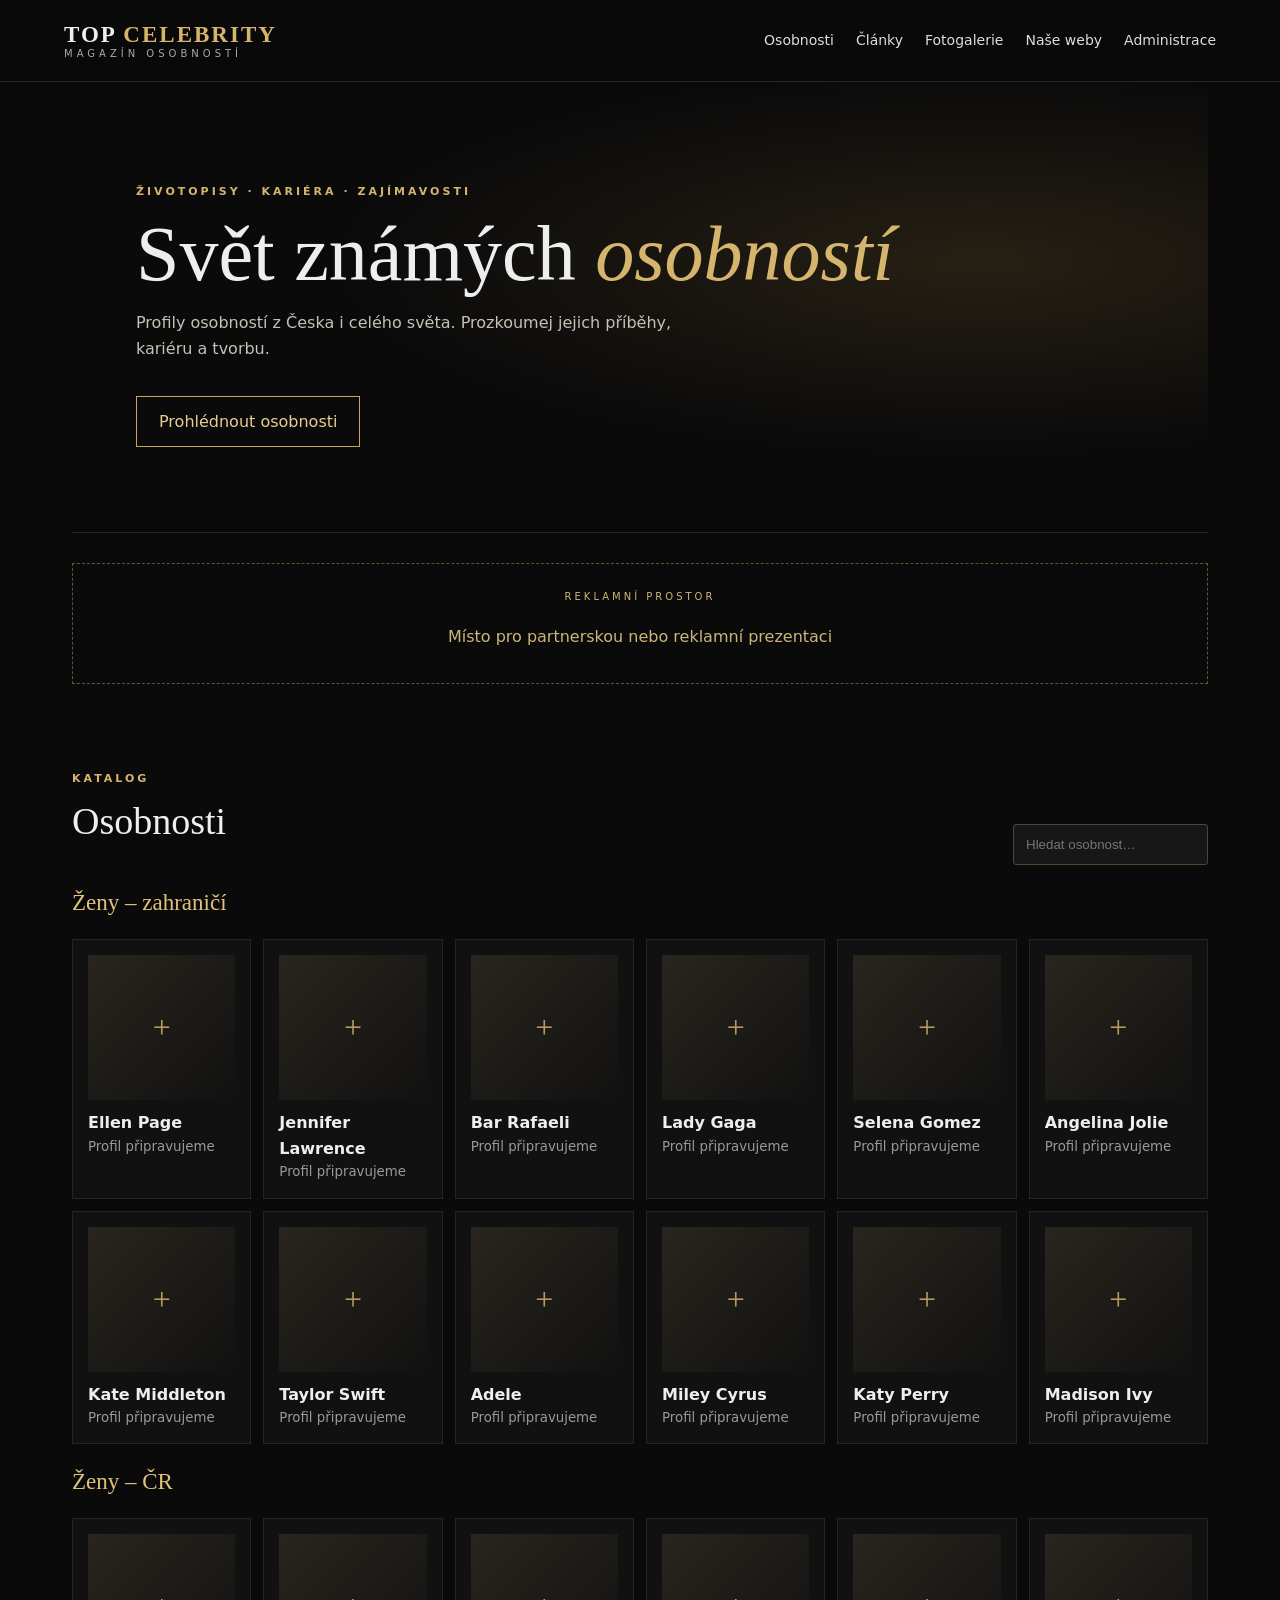
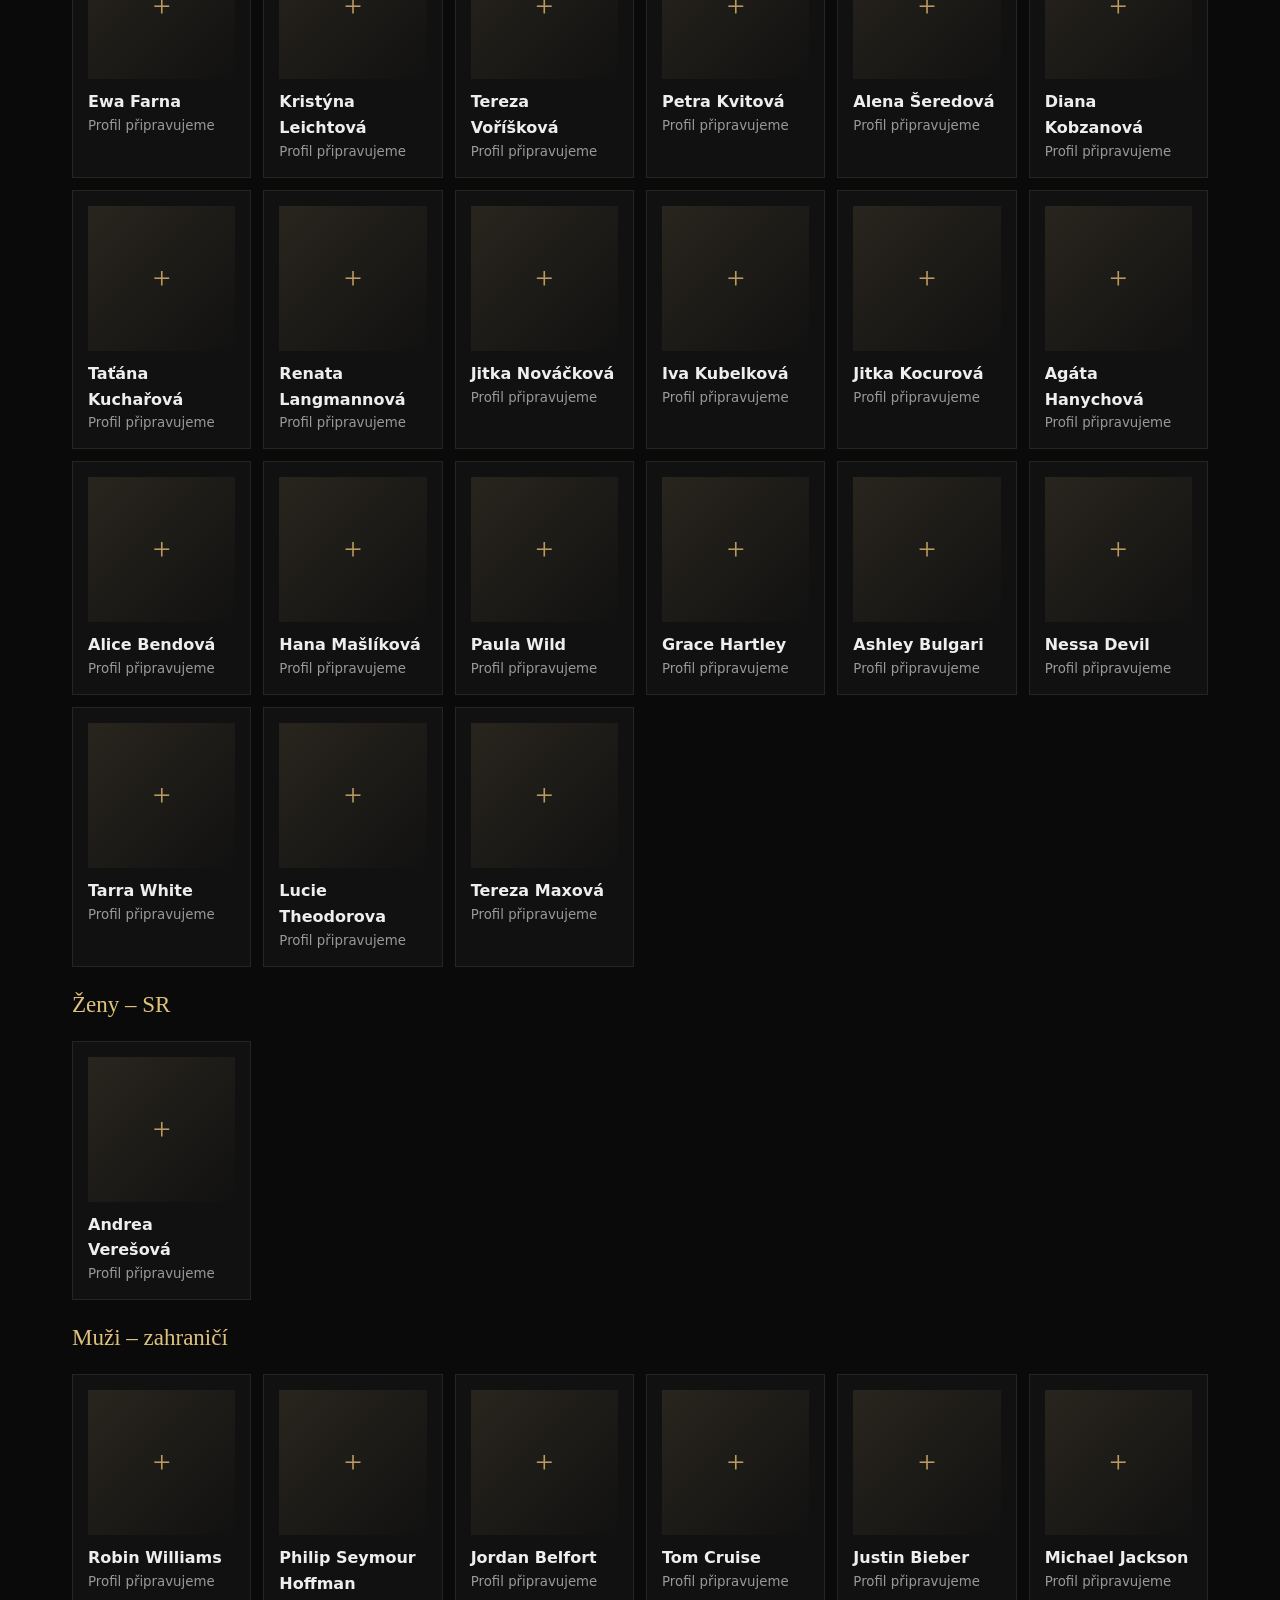
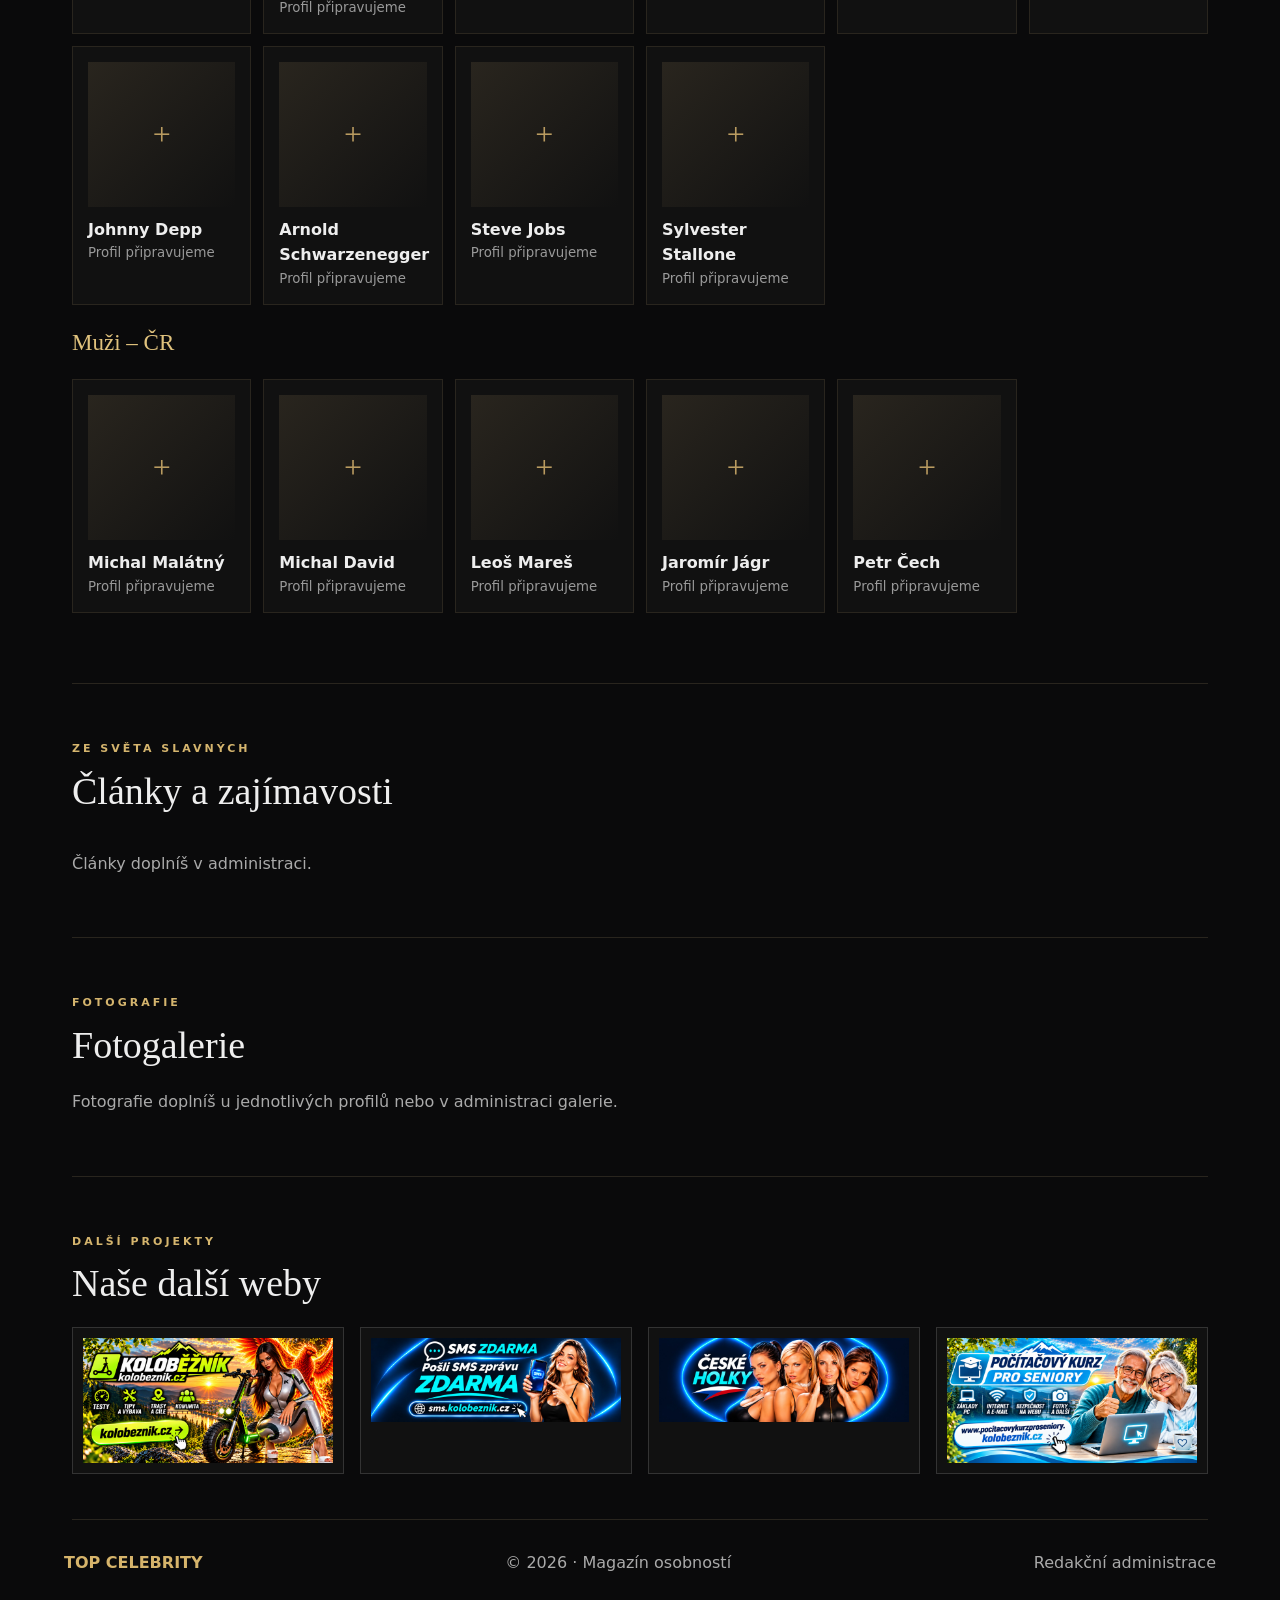
<file: index.html>
<!doctype html><html lang="cs"><head><meta charset="utf-8"><meta name="viewport" content="width=device-width,initial-scale=1"><title>TOP CELEBRITY – Magazín osobností</title><meta name="description" content="Životopisy, profily a zajímavosti známých osobností."><link rel="stylesheet" href="style.css"><link rel="manifest" href="manifest.webmanifest"><script async src="https://pagead2.googlesyndication.com/pagead/js/adsbygoogle.js?client=ca-pub-8295894923089355" crossorigin="anonymous"></script><script src="https://www.stats4u.net/s4u.js" data-id="8921010876" data-style="3301" async></script></head><body><header><a class="brand" href="#">TOP <b>CELEBRITY</b><small>MAGAZÍN OSOBNOSTÍ</small></a><nav><a href="#osobnosti">Osobnosti</a><a href="#clanky">Články</a><a href="#galerie">Fotogalerie</a><a href="#odkazy">Naše weby</a><a href="admin.html">Administrace</a></nav></header><main><section class="hero"><p class="eyebrow">ŽIVOTOPISY · KARIÉRA · ZAJÍMAVOSTI</p><h1>Svět známých <em>osobností</em></h1><p>Profily osobností z Česka i celého světa. Prozkoumej jejich příběhy, kariéru a tvorbu.</p><a class="btn" href="#osobnosti">Prohlédnout osobnosti</a></section><section class="ad"><span>REKLAMNÍ PROSTOR</span><p>Místo pro partnerskou nebo reklamní prezentaci</p></section><section id="osobnosti"><div class="heading"><div><p class="eyebrow">KATALOG</p><h2>Osobnosti</h2></div><input id="search" placeholder="Hledat osobnost…"></div><div id="categories"></div></section><section id="clanky"><p class="eyebrow">ZE SVĚTA SLAVNÝCH</p><h2>Články a zajímavosti</h2><div id="articles" class="cards"><p class="muted">Články můžeš doplňovat v administraci.</p></div></section><section id="galerie"><p class="eyebrow">FOTOGRAFIE</p><h2>Fotogalerie</h2><p class="muted">Fotografie doplníš u jednotlivých profilů nebo v administraci galerie.</p><div id="gallery" class="cards"></div></section><section id="odkazy"><p class="eyebrow">DALŠÍ PROJEKTY</p><h2>Naše další weby</h2><div id="partners" class="partners"></div></section></main><footer><b>TOP CELEBRITY</b><span>© 2026 · Magazín osobností</span><a href="admin.html">Redakční administrace</a></footer><script src="app.js"></script></body></html>
</file>
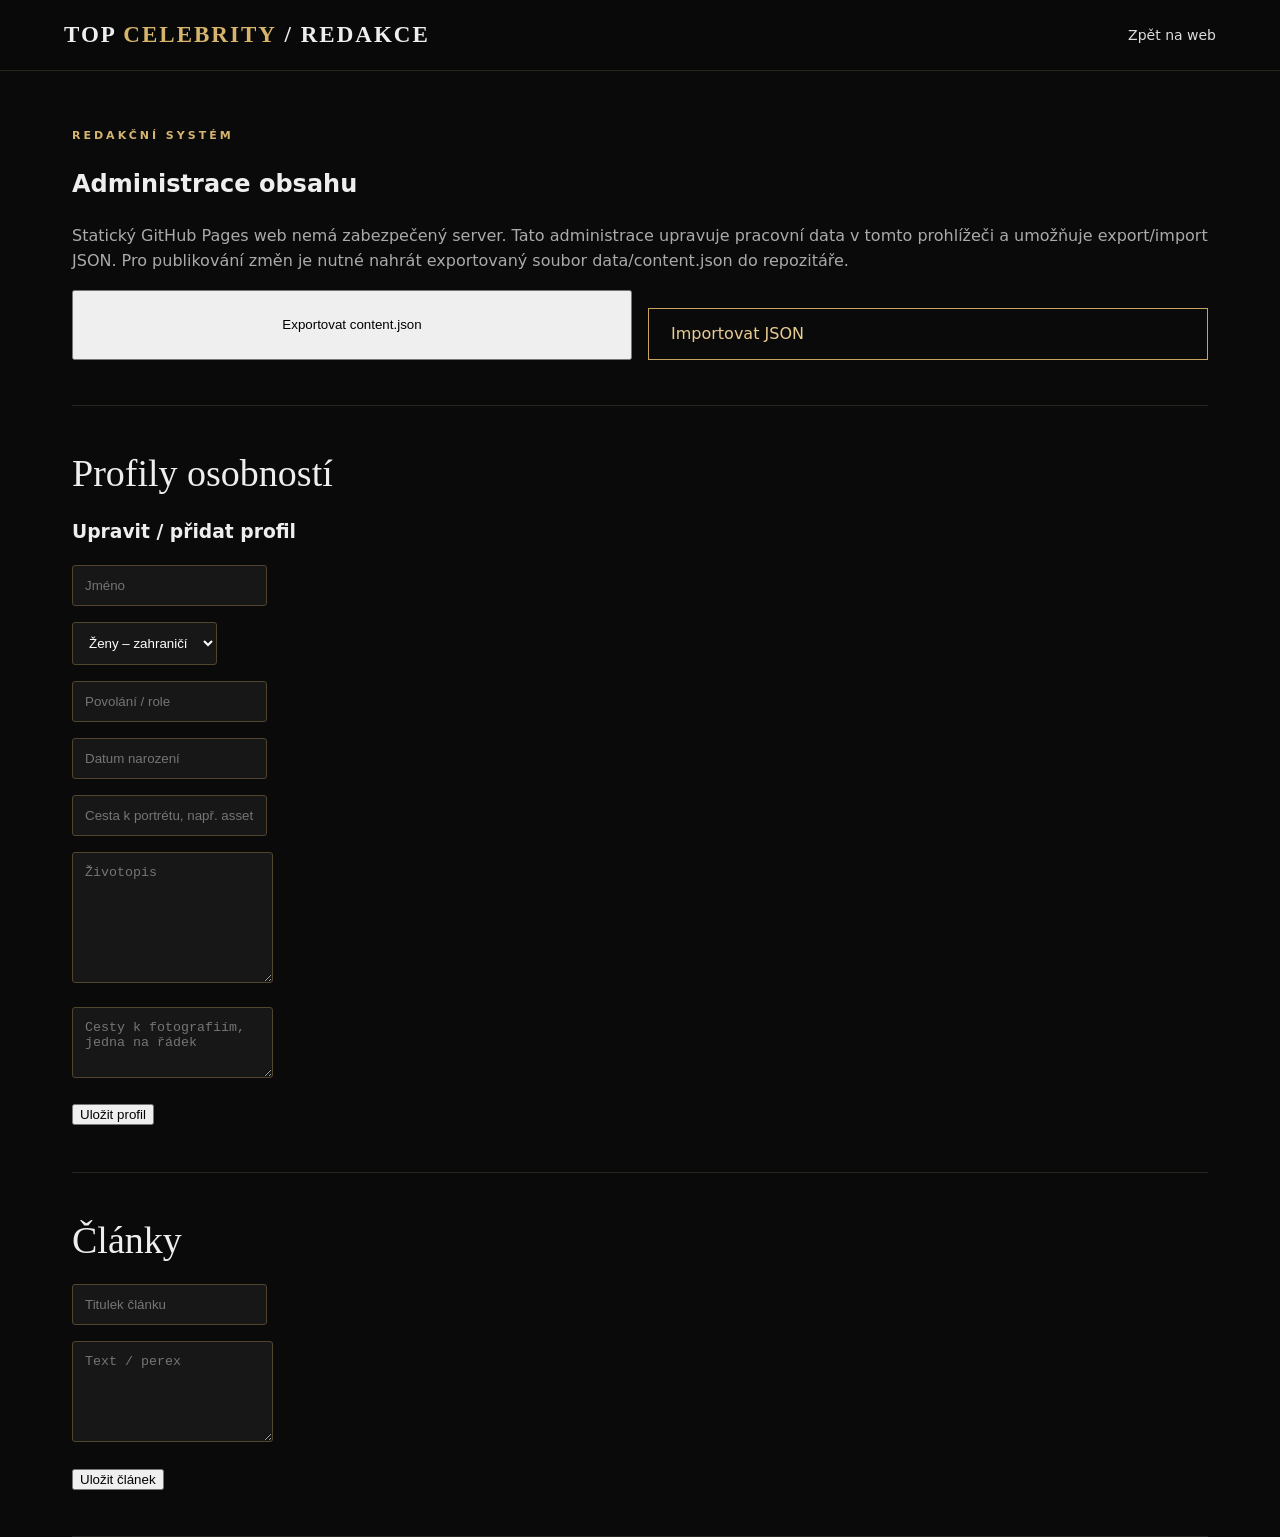
<file: admin.html>
<!doctype html><html lang="cs"><head><meta charset="utf-8"><meta name="viewport" content="width=device-width,initial-scale=1"><title>Administrace | TOP CELEBRITY</title><link rel="stylesheet" href="style.css"></head><body><header><a class="brand" href="index.html">TOP <b>CELEBRITY</b> / REDAKCE</a><nav><a href="index.html">Zpět na web</a></nav></header><main><section><p class="eyebrow">REDAKČNÍ SYSTÉM</p><h1>Administrace obsahu</h1><p class="muted">Statický GitHub Pages web nemá zabezpečený server. Tato administrace upravuje pracovní data v tomto prohlížeči a umožňuje export/import JSON. Pro publikování změn je nutné nahrát exportovaný soubor data/content.json do repozitáře.</p><div class="cards"><button id="export">Exportovat content.json</button><label class="btn">Importovat JSON <input id="import" type="file" accept="application/json" hidden></label></div></section><section><h2>Profily osobností</h2><div id="list"></div><h3>Upravit / přidat profil</h3><form id="form"><input type="hidden" id="idx"><p><input id="name" placeholder="Jméno" required></p><p><select id="category"><option>Ženy – zahraničí</option><option>Ženy – ČR</option><option>Ženy – SR</option><option>Muži – zahraničí</option><option>Muži – ČR</option></select></p><p><input id="role" placeholder="Povolání / role"></p><p><input id="birth" placeholder="Datum narození"></p><p><input id="portrait" placeholder="Cesta k portrétu, např. assets/jmeno.jpg"></p><p><textarea id="bio" rows="7" placeholder="Životopis"></textarea></p><p><textarea id="gallery" rows="3" placeholder="Cesty k fotografiím, jedna na řádek"></textarea></p><button>Uložit profil</button></form></section><section><h2>Články</h2><form id="article"><p><input id="atitle" placeholder="Titulek článku"></p><p><textarea id="atext" rows="5" placeholder="Text / perex"></textarea></p><button>Uložit článek</button></form><div id="articles"></div></section></main><script>
let data;const $=id=>document.getElementById(id);async function init(){data=JSON.parse(localStorage.getItem('tcdata')||'null')||await fetch('data/content.json').then(r=>r.json());draw()}function save(){localStorage.setItem('tcdata',JSON.stringify(data));draw()}function draw(){$('list').innerHTML=data.profiles.map((p,i)=>`<p>${p.name} <small>(${p.category})</small> <button onclick="edit(${i})">Upravit</button> <button onclick="del(${i})">Smazat</button></p>`).join('');$('articles').innerHTML=data.articles.map((a,i)=>`<p>${a.title} <button onclick="data.articles.splice(${i},1);save()">Smazat</button></p>`).join('')}window.edit=i=>{let p=data.profiles[i];['name','category','role','birth','portrait','bio'].forEach(k=>$(k).value=p[k]||'');$('gallery').value=(p.gallery||[]).join('
');$('idx').value=i};window.del=i=>{if(confirm('Opravdu smazat profil?')){data.profiles.splice(i,1);save()}};$('form').onsubmit=e=>{e.preventDefault();let p={name:$('name').value,category:$('category').value,role:$('role').value,birth:$('birth').value,portrait:$('portrait').value,bio:$('bio').value,gallery:$('gallery').value.split('
').filter(Boolean)};p.slug=p.name.toLowerCase().normalize('NFD').replace(/[̀-ͯ]/g,'').replace(/[^a-z0-9]+/g,'-').replace(/^-|-$/g,'');let i=$('idx').value;if(i==='')data.profiles.push(p);else data.profiles[+i]=p;$('form').reset();$('idx').value='';save()};$('article').onsubmit=e=>{e.preventDefault();data.articles.push({title:$('atitle').value,excerpt:$('atext').value});$('article').reset();save()};$('export').onclick=()=>{let b=new Blob([JSON.stringify(data,null,2)],{type:'application/json'}),a=document.createElement('a');a.href=URL.createObjectURL(b);a.download='content.json';a.click()};$('import').onchange=async e=>{data=JSON.parse(await e.target.files[0].text());save()};init();</script></body></html>
</file>
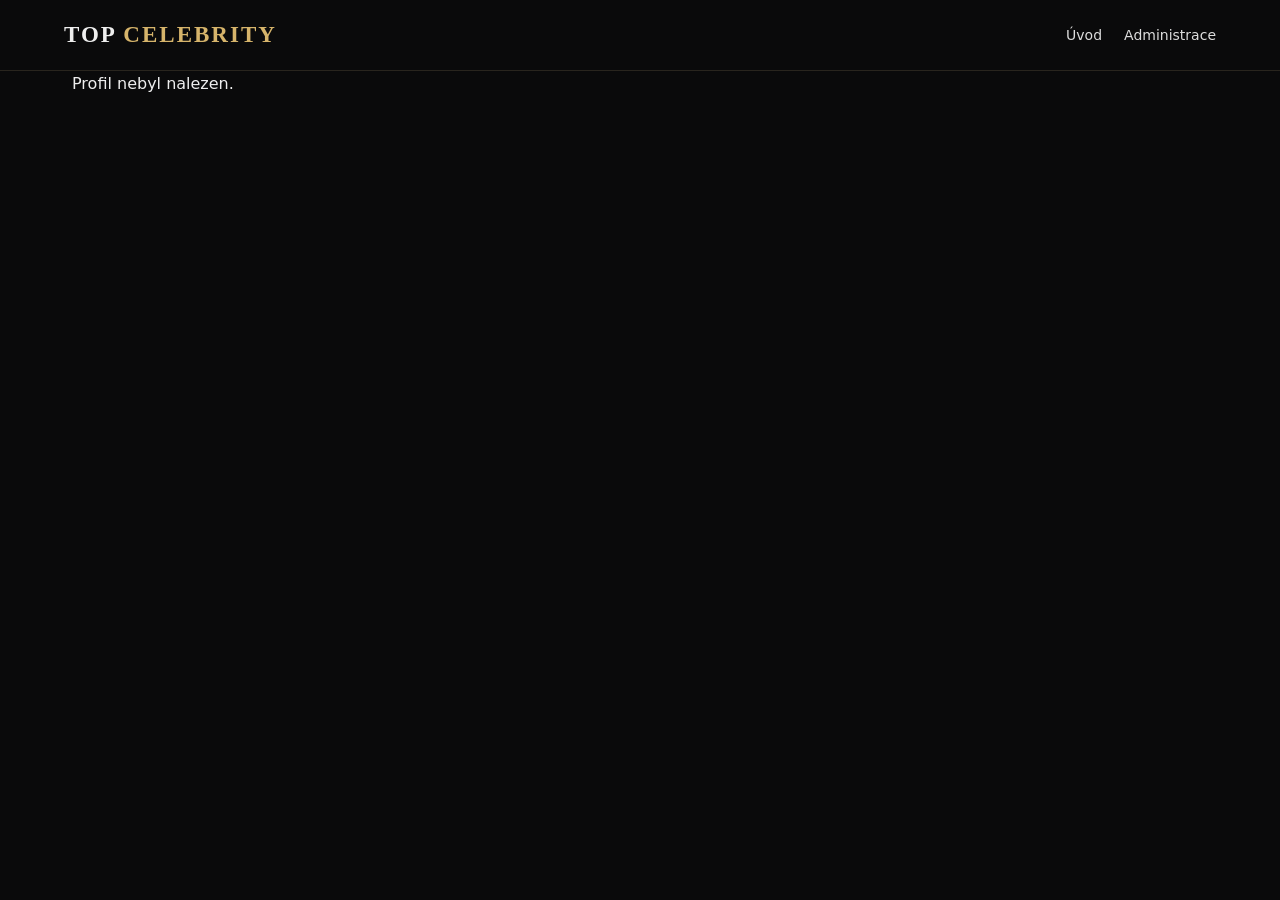
<file: profile.html>
<!doctype html><html lang="cs"><head><meta charset="utf-8"><meta name="viewport" content="width=device-width,initial-scale=1"><title>Profil osobnosti | TOP CELEBRITY</title><link rel="stylesheet" href="style.css"></head><body><header><a class="brand" href="index.html">TOP <b>CELEBRITY</b></a><nav><a href="index.html">Úvod</a><a href="admin.html">Administrace</a></nav></header><main id="profile"><p class="muted">Načítám profil…</p></main><script>fetch('data/content.json').then(r=>r.json()).then(d=>{let p=d.profiles.find(x=>x.slug===new URLSearchParams(location.search).get('slug'));let el=document.querySelector('#profile');if(!p){el.textContent='Profil nebyl nalezen.';return}document.title=p.name+' | TOP CELEBRITY';el.innerHTML=`<section><p class="eyebrow">${p.category}</p><h1>${p.name}</h1><div class="avatar" style="max-width:320px;height:380px;background-size:cover;background-image:${p.portrait?`url('${p.portrait}')`:'none'}">${p.portrait?'':'PORTRÉT DOPLNIT'}</div><h2>${p.role||'Profil osobnosti'}</h2><p>${p.bio||'Životopis a další informace doplní redakce.'}</p><p><b>Datum narození:</b> ${p.birth||'Doplnit'}</p><h2>Fotogalerie</h2><div class="cards">${(p.gallery||[]).map(x=>`<img src="${x}" style="max-width:100%">`).join('')}</div></section>`})</script></body></html>
</file>
<file: style.css>
*{box-sizing:border-box}body{margin:0;background:#0a0a0b;color:#eee;font:16px/1.6 system-ui,sans-serif}a{color:inherit;text-decoration:none}header{display:flex;justify-content:space-between;align-items:center;padding:22px max(5vw,20px);border-bottom:1px solid #29251e;position:sticky;top:0;background:#0a0a0bee;z-index:5}.brand{font:800 23px Georgia;letter-spacing:2px}.brand b{color:#d6b46b}.brand small{display:block;font:10px system-ui;letter-spacing:4px;color:#aaa}nav{display:flex;gap:22px;flex-wrap:wrap;font-size:14px;color:#ddd}nav a:hover,footer a:hover{color:#e2c27c}main{max-width:1180px;margin:auto;padding:0 22px}.hero{padding:90px 5vw 85px;background:radial-gradient(ellipse at 80% 40%,#51402166,transparent 50%);border-bottom:1px solid #29251e}.eyebrow{color:#d5b56e;font-size:11px;letter-spacing:3px;font-weight:700}.hero h1{font:clamp(42px,7vw,78px)/1.05 Georgia;margin:12px 0}.hero em{color:#d5b56e}.hero p:not(.eyebrow){color:#c7c1b6;max-width:570px}.btn{display:inline-block;margin-top:18px;padding:12px 22px;border:1px solid #c9a45c;color:#e8cd91}.ad{margin:30px 0;padding:18px;border:1px dashed #66532e;text-align:center;color:#cdb579}.ad span{font-size:10px;letter-spacing:3px}.heading{display:flex;justify-content:space-between;align-items:end;gap:20px}section{padding:45px 0;border-bottom:1px solid #29251e}h2{font:38px Georgia;margin:0 0 22px}.heading input,input,textarea,select{background:#171717;border:1px solid #51452f;color:#fff;padding:12px;border-radius:3px}.category{margin:25px 0}.category h3{font:23px Georgia;color:#e0c27d}.people{display:grid;grid-template-columns:repeat(auto-fill,minmax(155px,1fr));gap:12px}.person{padding:15px;border:1px solid #29251e;background:#111}.person:hover{border-color:#c9a45c}.avatar{height:145px;background:linear-gradient(135deg,#29251e,#111);display:grid;place-items:center;color:#b99b60;font:32px Georgia;margin-bottom:10px}.person small{display:block;color:#999}.cards,.partners{display:grid;grid-template-columns:repeat(auto-fit,minmax(210px,1fr));gap:16px}.partners a{border:1px solid #333;padding:10px;background:#111}.partners img{display:block;width:100%;height:auto}.muted{color:#aaa}footer{padding:30px 5vw;display:flex;gap:24px;justify-content:space-between;flex-wrap:wrap;color:#aaa}footer b{color:#d6b46b}@media(max-width:720px){header{display:block}nav{margin-top:15px;gap:12px}.hero{padding:55px 0}.heading{display:block}.heading input{width:100%}}
</file>
